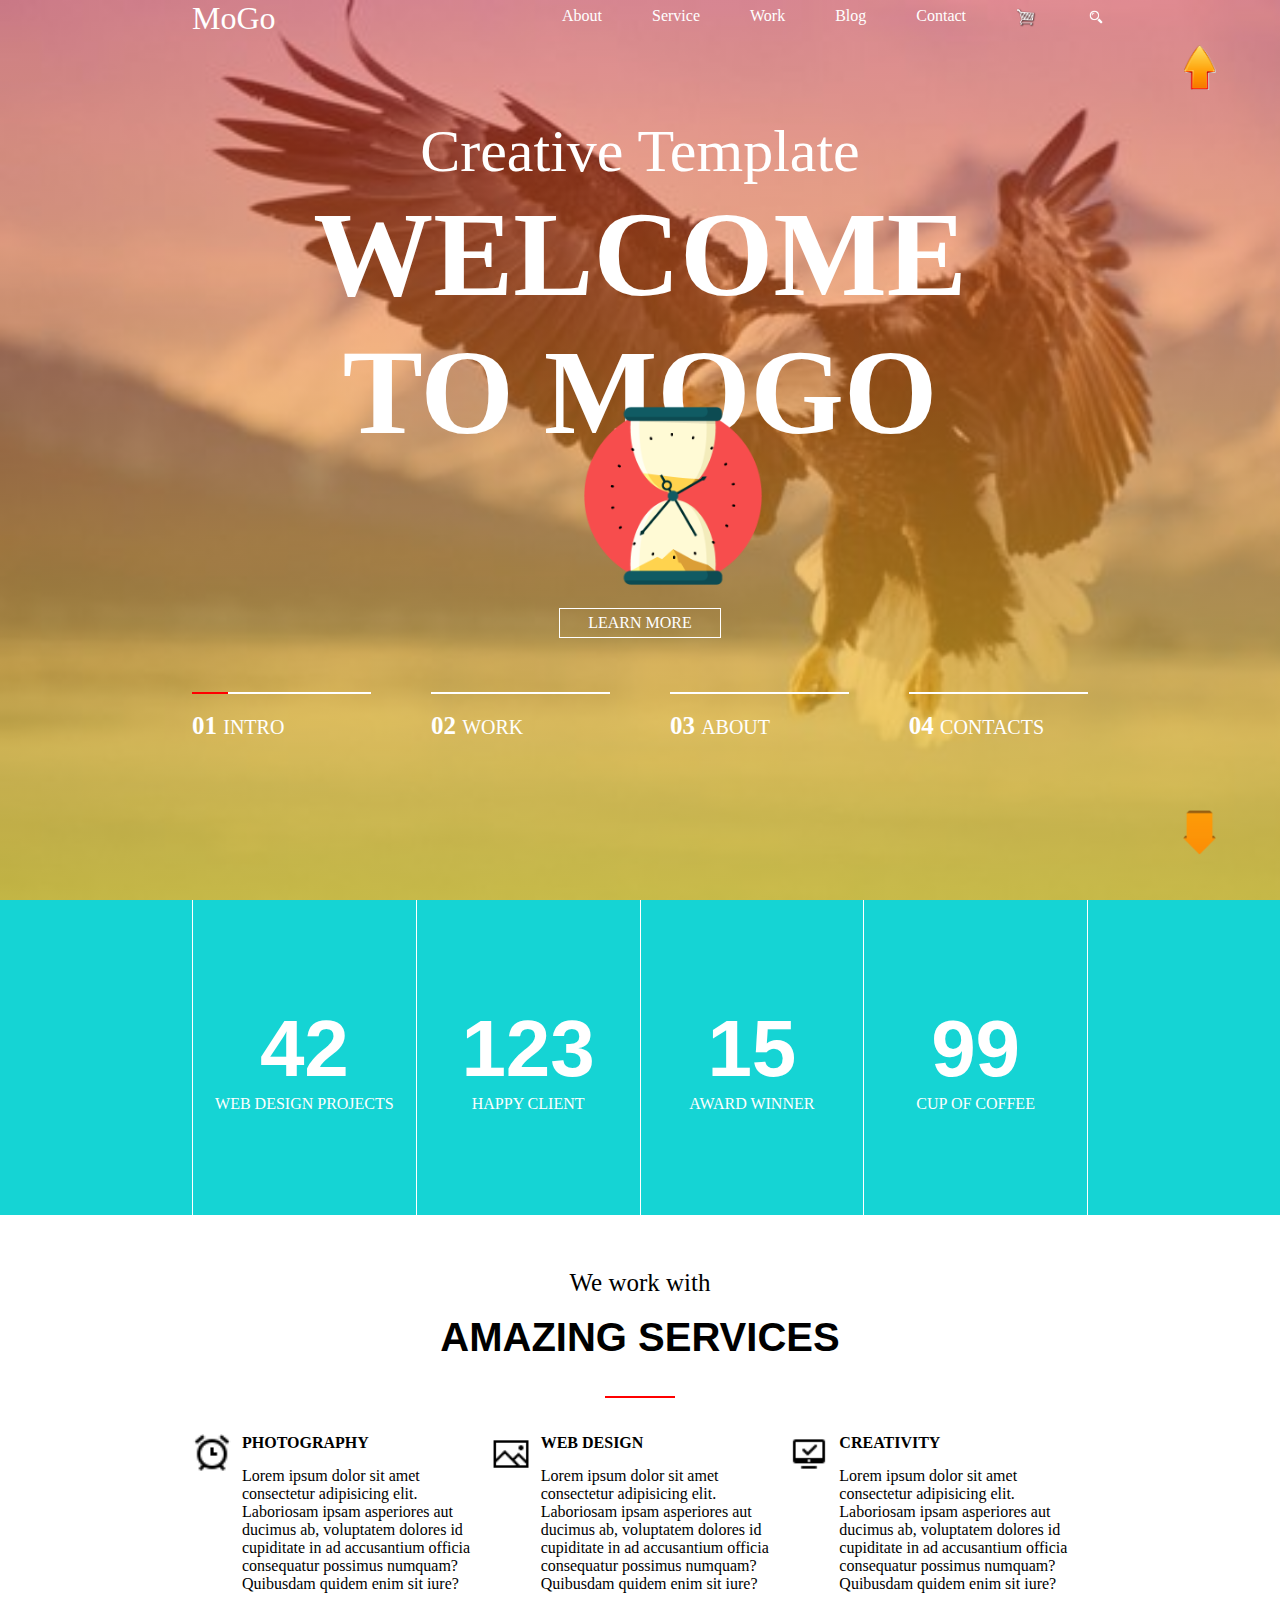
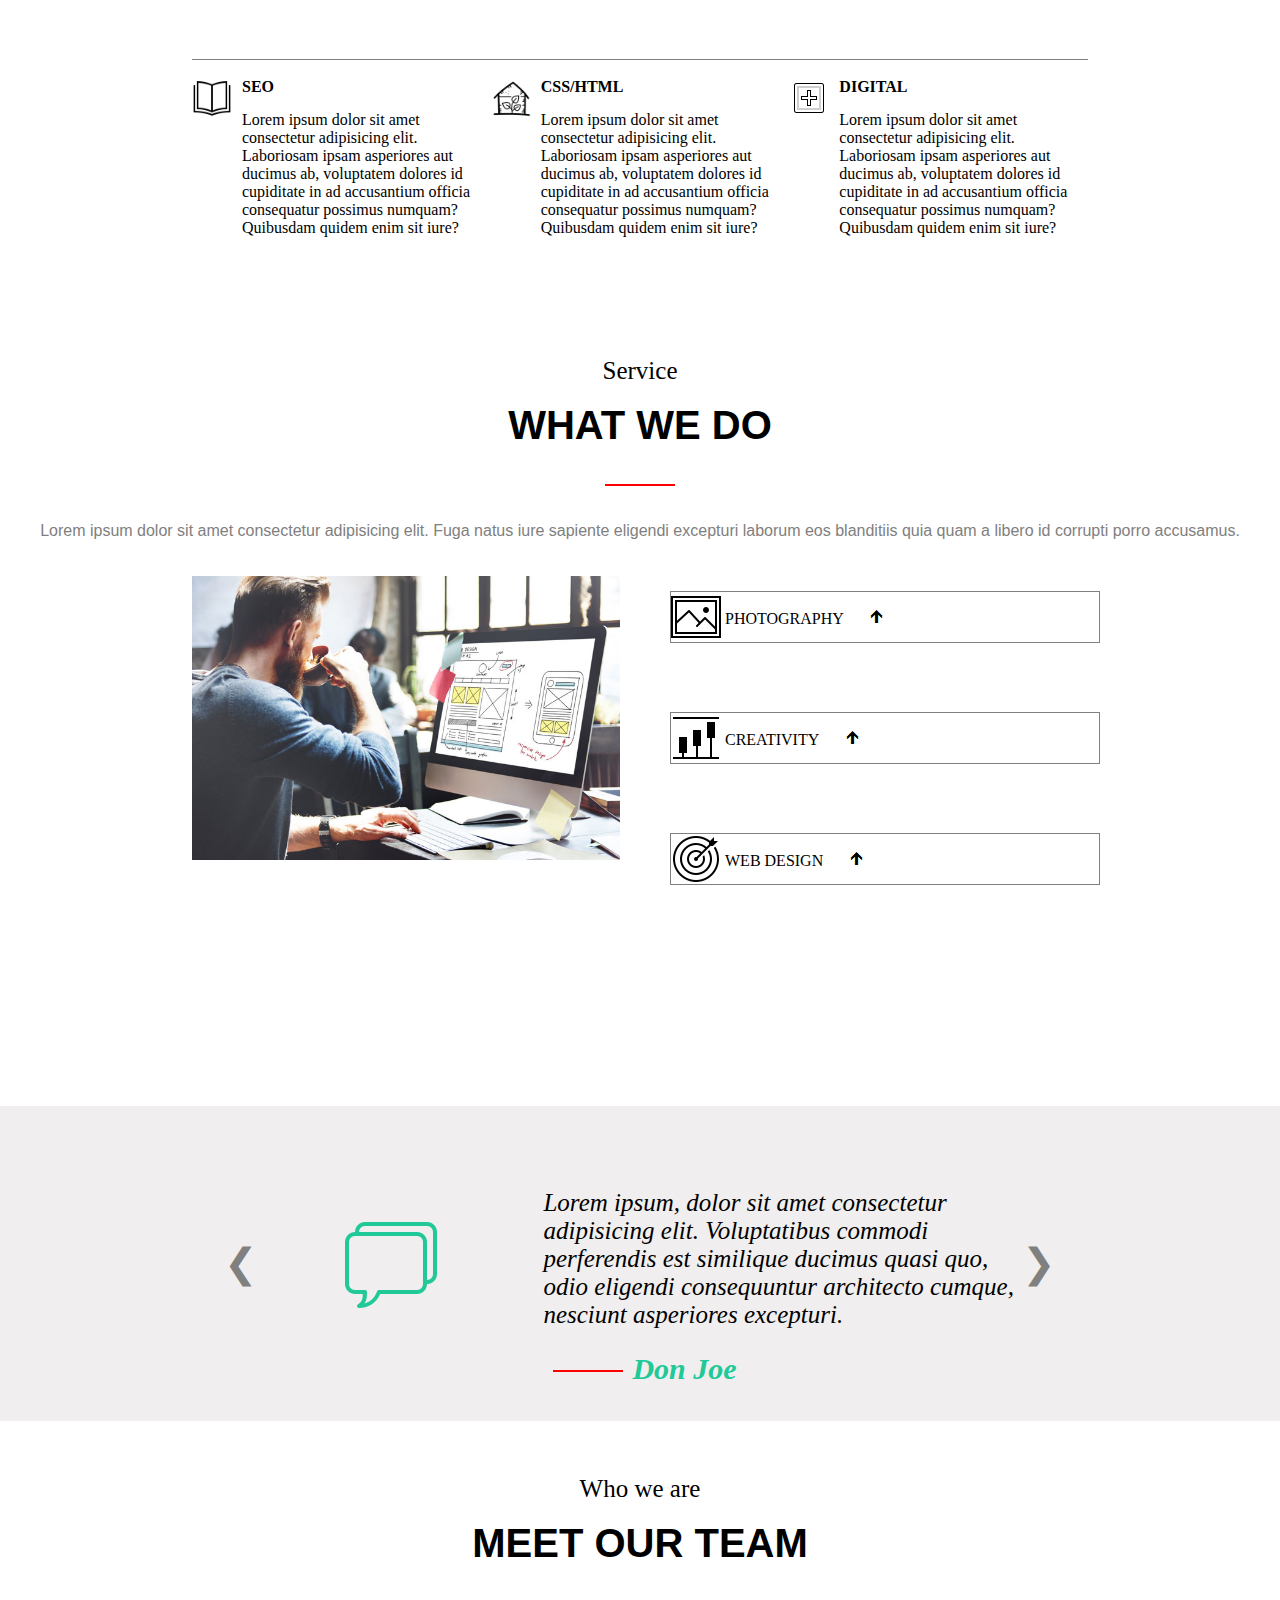
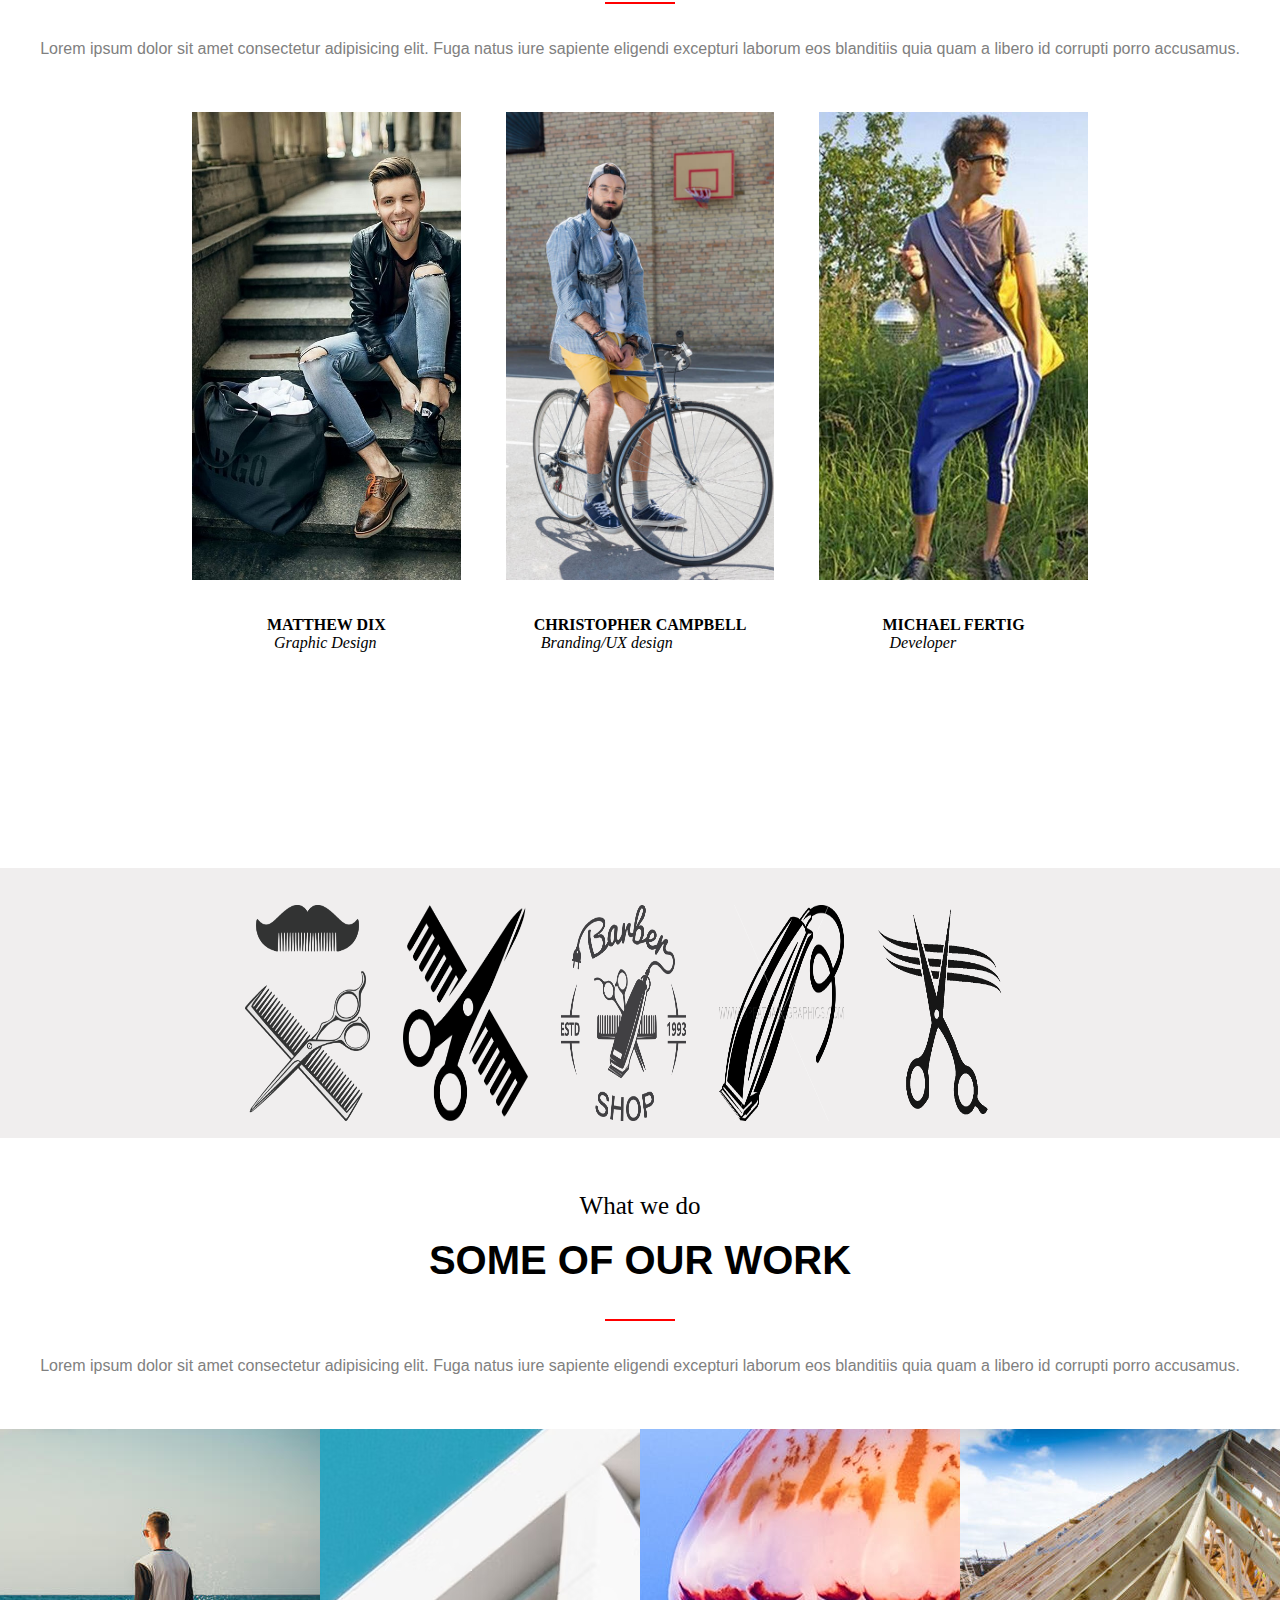
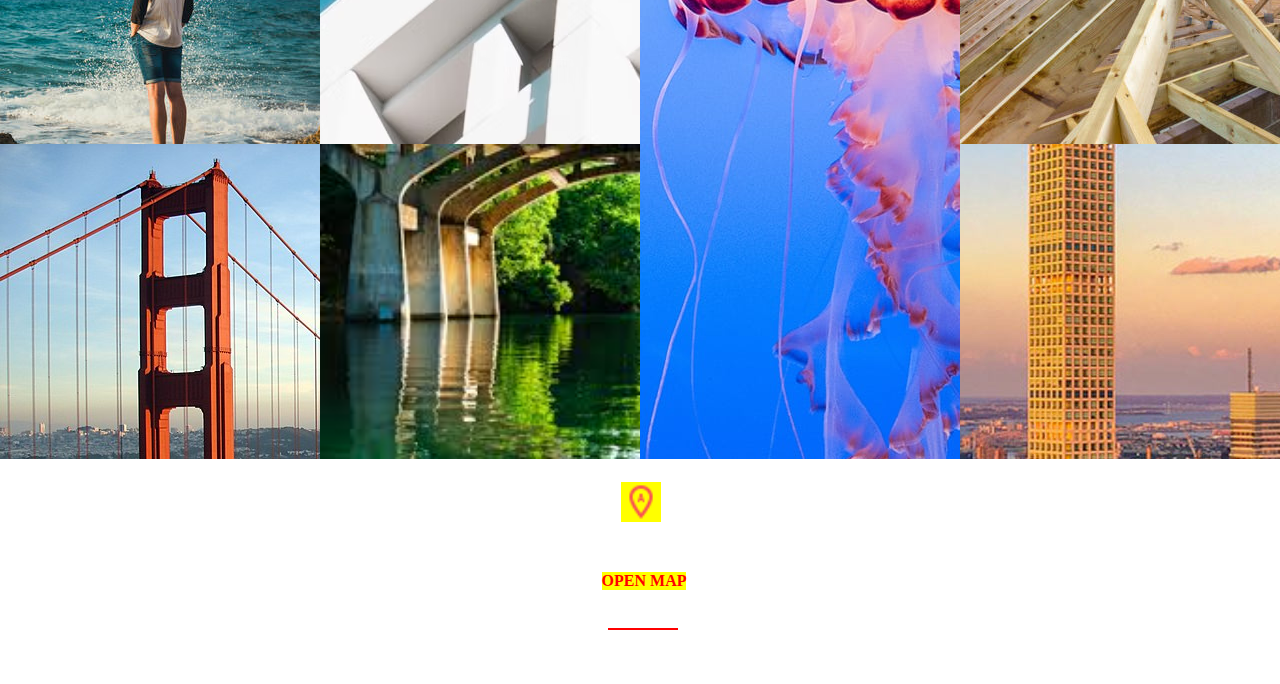
<file: index.html>
<!DOCTYPE html>
<html lang="en">
<head>
    <meta charset="UTF-8">
    <meta http-equiv="X-UA-Compatible" content="IE=edge">
    <meta name="viewport" content="width=device-width, initial-scale=1.0">
    <meta name="author" content="Volodymyr Savytskyi">
    <meta name="description" content="Орел и хипстеры">
    <meta name="keywords" content="Mogo, фото, хипстер">
    <link rel="stylesheet" href="./style.css">
    <link rel="stylesheet" href="./style2.css">
    <link rel="icon" href="./Images/v.png">
    <title>MoGO_Vova</title>
</head>
<body>
    <a class="up" href="#header"><img class="up_img" src="./Images/up.png"></a>
    <a class="down" href="#map"><img class="down_img" src="./Images/down.png"></a>
    <header>
        <div class="header" id="header">
        <div class="name">MoGo</div>
        <input type="checkbox" id="burger" class="burger">
        <label for="burger">&#9776;</label>
        <div class="menu">
            <a href="#we_work_with" class="button">About</a>
            <a href="#service" class="button">Service</a>
            <a href="#who_we_are" class="button">Work</a>
            <a href="#some_of_our_work" class="button">Blog</a>
            <a href="#open_map" class="button">Contact</a>
            <a href="" class="button"><img class="basket" src="./Images/basket.png"></a>
            <a href="" class="button"><img class="basket" src="./Images/loupe.png"></a>
        </div>
    </div>
    <br><br><br><br>
    <div class="name1">Creative Template</div>
    <div class="name2"><b>WELCOME</b></div>
    <div class="name2"><b>TO MOGO</b></div>
    <br><br><br><br>
    <div class="small_string"></div>
    <br><br><br><br>
    <a href="" class="learn_more">LEARN MORE</a>
    <br><br><br>
    <div class="four_strings">
        <div class="white_string">
            <div class="red_part"></div>
        </div>
        <div class="white_string"></div>
        <div class="white_string"></div>
        <div class="white_string"></div>
    </div>
    <br>
    <div class="four_words">
        <div class="white_word"><span class="span_number">01 </span><span class="span_word">INTRO</span></div>
        <div class="white_word"><span class="span_number">02 </span><span class="span_word">WORK</span></div>
        <div class="white_word"><span class="span_number">03 </span><span class="span_word">ABOUT</span></div>
        <div class="white_word"><span class="span_number">04 </span><span class="span_word">CONTACTS</span></div>
    </div>
    </header>
    <div class="aqua_string_big">
        <div class="aqua_string_small">
            <div class="aqua_square">
                <div class="aqua_number">42</div>
                <div class="aqua_word">WEB DESIGN PROJECTS</div>
            </div>
            <div class="aqua_square">
                <div class="aqua_number">123</div>
                <div class="aqua_word">HAPPY CLIENT</div>
            </div>
            <div class="aqua_square">
                <div class="aqua_number">15</div>
                <div class="aqua_word">AWARD WINNER</div>
            </div>
            <div class="aqua_square_4">
                <div class="aqua_number">99</div>
                <div class="aqua_word">CUP OF COFFEE</div>
            </div>
        </div>
    </div>
    <img class="sand_clock" src="./Images/sand_clock.png">
    <br><br><br>
    <div class="we_work_with" id="we_work_with">We work with</div>
    <br>
    <div class="amazing_services">AMAZING SERVICES</div>
    <br><br>
    <div class="small_string_red"></div>
    <br><br>
    <div class="services">
        <div class="service_platelet">
            <div class="service_icon"><img class="service_clock" src="./Images/clock.png"></div>
            <div class="service_text">
                <div class="service_tag">PHOTOGRAPHY</div>
                <div class="service_lorem">Lorem ipsum dolor sit amet consectetur adipisicing elit. Laboriosam ipsam asperiores aut ducimus ab, voluptatem dolores id cupiditate in ad accusantium officia consequatur possimus numquam? Quibusdam quidem enim sit iure?</div>
            </div>
        </div>
        <div class="service_platelet">
            <div class="service_icon"><img class="service_clock" src="./Images/picture.png"></div>
            <div class="service_text">
                <div class="service_tag">WEB DESIGN</div>
                <div class="service_lorem">Lorem ipsum dolor sit amet consectetur adipisicing elit. Laboriosam ipsam asperiores aut ducimus ab, voluptatem dolores id cupiditate in ad accusantium officia consequatur possimus numquam? Quibusdam quidem enim sit iure?</div>
            </div>
        </div>
        <div class="service_platelet">
            <div class="service_icon"><img class="service_clock" src="./Images/screen.png"></div>
            <div class="service_text">
                <div class="service_tag">CREATIVITY</div>
                <div class="service_lorem">Lorem ipsum dolor sit amet consectetur adipisicing elit. Laboriosam ipsam asperiores aut ducimus ab, voluptatem dolores id cupiditate in ad accusantium officia consequatur possimus numquam? Quibusdam quidem enim sit iure?</div>
            </div>
        </div>
    </div>
    <div class="grey_string"></div>
    <br>
    <div class="invisible"></div>
    <div class="services">
        <div class="service_platelet">
            <div class="service_icon"><img class="service_clock" src="./Images/book.png"></div>
            <div class="service_text">
                <div class="service_tag">SEO</div>
                <div class="service_lorem">Lorem ipsum dolor sit amet consectetur adipisicing elit. Laboriosam ipsam asperiores aut ducimus ab, voluptatem dolores id cupiditate in ad accusantium officia consequatur possimus numquam? Quibusdam quidem enim sit iure?</div>
            </div>
        </div>
        <div class="service_platelet">
            <div class="service_icon"><img class="service_clock" src="./Images/house.png"></div>
            <div class="service_text">
                <div class="service_tag">CSS/HTML</div>
                <div class="service_lorem">Lorem ipsum dolor sit amet consectetur adipisicing elit. Laboriosam ipsam asperiores aut ducimus ab, voluptatem dolores id cupiditate in ad accusantium officia consequatur possimus numquam? Quibusdam quidem enim sit iure?</div>
            </div>
        </div>
        <div class="service_platelet">
            <div class="service_icon"><img class="service_clock" src="./Images/square.png"></div>
            <div class="service_text">
                <div class="service_tag">DIGITAL</div>
                <div class="service_lorem">Lorem ipsum dolor sit amet consectetur adipisicing elit. Laboriosam ipsam asperiores aut ducimus ab, voluptatem dolores id cupiditate in ad accusantium officia consequatur possimus numquam? Quibusdam quidem enim sit iure?</div>
            </div>
        </div>
    </div>
    <br><br><br>
    <div class="invisible_2"></div>
    <div class="we_work_with" id="service">Service</div>
    <br>
    <div class="amazing_services">WHAT WE DO</div>
    <br><br>
    <div class="small_string_red"></div>
    <br><br>
    <div class="random_text">Lorem ipsum dolor sit amet consectetur adipisicing elit. Fuga natus iure sapiente eligendi excepturi laborum eos blanditiis quia quam a libero id corrupti porro accusamus.</div>
    <br><br>
    <div class="first_photo_block">
        <div class="div_photo_1"><img class="photo_1" src="./Images/photo webdesign.jpg"></div>
        <div class="div_text_1">
            <details>                       
                <summary>
                    <div class="icon_blog_1"><img class="landscape" src="./Images/landscape.png"></div>
                    <div class="text_blog_1">PHOTOGRAPHY</div>
                </summary>
                <p>Lorem ipsum dolor sit amet consectetur adipisicing elit. Id sunt sed tempora optio error qui blanditiis consequuntur placeat sapiente rerum ea labore, non voluptate, tenetur animi, voluptates omnis nostrum? Quis!</p>
            </details> 
            <br><br><br>  
            <details>                       
                <summary>
                    <div class="icon_blog_1"><img class="landscape" src="./Images/graph.png"></div>
                    <div class="text_blog_1">CREATIVITY</div>
                </summary>
                <p>Lorem ipsum dolor sit amet consectetur adipisicing elit. Id sunt sed tempora optio error qui blanditiis consequuntur placeat sapiente rerum ea labore, non voluptate, tenetur animi, voluptates omnis nostrum? Quis!</p>
            </details>
            <br><br><br> 
            <details>                       
                <summary>
                    <div class="icon_blog_1"><img class="landscape" src="./Images/target.png"></div>
                    <div class="text_blog_1">WEB DESIGN</div>
                </summary>
                <p>Lorem ipsum dolor sit amet consectetur adipisicing elit. Id sunt sed tempora optio error qui blanditiis consequuntur placeat sapiente rerum ea labore, non voluptate, tenetur animi, voluptates omnis nostrum? Quis!</p>
            </details>     
        </div>
    </div>
    <br>
    <div class="white_zone"></div>
    <div class="big_grey_zone">
        <div class="grey_zone">
            <div class="grey_zone_small">
                <div class="grey_arrow_1">&#10094;</div>
                <div class="grey_icon"><img class="letter" src="./Images/icons8-чат-100.png"></div>
                <div class="grey_text">
                    <div class="grey_lorem">Lorem ipsum dolor sit amet consectetur adipisicing elit. Et non laborum aperiam at. Blanditiis laboriosam dicta dolorum, a veritatis commodi iure eligendi ipsa odit eius, illum minus qui fuga enim.</div>
                    <br><br>
                    <div class="string_jon">                    
                        <div class="small_string_red_2"></div>
                        <div class="grey_jon">Jon Doe</div>
                    </div>
                </div>
                <div class="grey_arrow_2">&#10095;</div>
            </div>
        </div>
        <div class="grey_zone_3">
            <div class="grey_zone_small">
                <div class="grey_arrow_1">&#10094;</div>
                <div class="grey_icon"><img class="letter" src="./Images/icons8-чат-100.png"></div>
                <div class="grey_text">
                    <div class="grey_lorem">Lorem ipsum, dolor sit amet consectetur adipisicing elit. Voluptatibus commodi perferendis est similique ducimus quasi quo, odio eligendi consequuntur architecto cumque, nesciunt asperiores excepturi.</div>
                    <br><br>
                    <div class="string_jon">                    
                        <div class="small_string_red_2"></div>
                        <div class="grey_jon">Don Joe</div>
                    </div>
                </div>
                <div class="grey_arrow_2">&#10095;</div>
            </div>
        </div>
    </div>
    <br><br><br>
    <div class="big_zone">
        <div class="we_work_with" id="who_we_are">Who we are</div>
        <br>
        <div class="amazing_services">MEET OUR TEAM</div>
        <br><br>
        <div class="small_string_red"></div>
        <br><br>
        <div class="random_text">Lorem ipsum dolor sit amet consectetur adipisicing elit. Fuga natus iure sapiente eligendi excepturi laborum eos blanditiis quia quam a libero id corrupti porro accusamus.</div>
        <br><br><br>
        <div class="hipsters">
            <div class="hipster_block">
                <div class="hipster_photo_div_1">
                    <div class="hipster_photo_div_1_1">
                        <div class="social_block">
                            <a href="" class="social_square_1"><img class="facebook" src="./Images/facebook.svg"></a>
                            <a href="" class="social_square"><img class="facebook" src="./Images/icons8-twitter.svg"></a>
                            <a href="" class="social_square"><img class="facebook" src="./Images/icons8-pinterest.svg"></a>
                            <a href="" class="social_square"><img class="facebook" src="./Images/icons8-instagram.svg"></a>
                        </div>
                    </div>
                </div>
                <br><br>
                <div class="hipster_text">
                    <div class="hipster_name">MATTHEW DIX</div>
                    <div class="hipster_spec">Graphic Design</div>
                </div>    
            </div>
            <div class="hipster_block">
                <div class="hipster_photo_div_2">
                    <div class="hipster_photo_div_1_1">
                        <div class="social_block">
                            <a href="" class="social_square_1"><img class="facebook" src="./Images/facebook.svg"></a>
                            <a href="" class="social_square"><img class="facebook" src="./Images/icons8-twitter.svg"></a>
                            <a href="" class="social_square"><img class="facebook" src="./Images/icons8-pinterest.svg"></a>
                            <a href="" class="social_square"><img class="facebook" src="./Images/icons8-instagram.svg"></a>
                        </div>
                    </div>
                </div>
                <br><br>
                <div class="hipster_text">
                    <div class="hipster_name">CHRISTOPHER CAMPBELL</div>
                    <div class="hipster_spec">Branding/UX design</div>
                </div>    
            </div>
            <div class="hipster_block">
                <div class="hipster_photo_div_3">
                    <div class="hipster_photo_div_1_1">
                        <div class="social_block">
                            <a href="" class="social_square_1"><img class="facebook" src="./Images/facebook.svg"></a>
                            <a href="" class="social_square"><img class="facebook" src="./Images/icons8-twitter.svg"></a>
                            <a href="" class="social_square"><img class="facebook" src="./Images/icons8-pinterest.svg"></a>
                            <a href="" class="social_square"><img class="facebook" src="./Images/icons8-instagram.svg"></a>
                        </div>
                    </div>
                </div>
                <br><br>
                <div class="hipster_text">
                    <div class="hipster_name">MICHAEL FERTIG</div>
                    <div class="hipster_spec">Developer</div>
                </div>    
            </div>
        </div>
        <br><br> <br><br> <br><br><br><br> <br><br> <br><br>
        <div class="grey_zone_2">
            <div class="grey_zone_small_2">
                <div class="barber_logo_div"><img class="barber_logo" src="./Images/barber1.png"></div>
                <div class="barber_logo_div"><img class="barber_logo" src="./Images/barber2.png"></div>
                <div class="barber_logo_div"><img class="barber_logo" src="./Images/barber3.png"></div>
                <div class="barber_logo_div"><img class="barber_logo" src="./Images/barber4.png"></div>
                <div class="barber_logo_div"><img class="barber_logo" src="./Images/barber5.png"></div>
            </div>
        </div>
        <br><br><br>
        <div class="we_work_with">What we do</div>
        <br>
        <div class="amazing_services" id="some_of_our_work">SOME OF OUR WORK</div>
        <br><br>
        <div class="small_string_red"></div>
        <br><br>
        <div class="random_text">Lorem ipsum dolor sit amet consectetur adipisicing elit. Fuga natus iure sapiente eligendi excepturi laborum eos blanditiis quia quam a libero id corrupti porro accusamus.</div>
        <br><br><br>
        <div class="photo_block">
            <div class="photo_block_half">
                <div class="photo_block_photo">
                    <div class="photo_block_photo_2">
                        <div><img class="service_clock" src="./Images/landscape_white.png"></div>
                        <div class="down_b">CREATIVELY DESIGNED</div>
                        <div class="down_i">Lorem ipsum dolor sit.</div>
                    </div>
                </div>
                <div class="photo_block_photo">
                    <div class="photo_block_photo_2">
                        <div><img class="service_clock" src="./Images/landscape_white.png"></div>
                        <div class="down_b">CREATIVELY DESIGNED</div>
                        <div class="down_i">Lorem ipsum dolor sit.</div>
                    </div>
                </div>
                <div class="photo_block_photo">
                    <div class="photo_block_photo_2">
                        <div><img class="service_clock" src="./Images/landscape_white.png"></div>
                        <div class="down_b">CREATIVELY DESIGNED</div>
                        <div class="down_i">Lorem ipsum dolor sit.</div>
                    </div>
                </div>
                <div class="photo_block_photo">
                    <div class="photo_block_photo_2">
                        <div><img class="service_clock" src="./Images/landscape_white.png"></div>
                        <div class="down_b">CREATIVELY DESIGNED</div>
                        <div class="down_i">Lorem ipsum dolor sit.</div>
                    </div>
                </div>
            </div>
            <div class="photo_block_half">
                <div class="photo_block_vertical">
                    <div class="photo_block_photo_2">
                        <div><img class="service_clock" src="./Images/landscape_white.png"></div>
                        <div class="down_b">CREATIVELY DESIGNED</div>
                        <div class="down_i">Lorem ipsum dolor sit.</div>
                    </div>
                </div>
                <div class="photo_block_vertical">
                    <div class="photo_block_photo_1">
                        <div class="photo_block_photo_2">
                            <div><img class="service_clock" src="./Images/landscape_white.png"></div>
                            <div class="down_b">CREATIVELY DESIGNED</div>
                            <div class="down_i">Lorem ipsum dolor sit.</div>
                        </div>
                    </div>
                    <div class="photo_block_photo_1">
                        <div class="photo_block_photo_2">
                        <div><img class="service_clock" src="./Images/landscape_white.png"></div>
                        <div class="down_b">CREATIVELY DESIGNED</div>
                        <div class="down_i">Lorem ipsum dolor sit.</div>
                    </div>
                    </div>
                </div>
            </div>
        </div>
        <footer class="map" id="map">
            <iframe src="https://www.google.com/maps/embed?pb=!1m18!1m12!1m3!1d41682.5425572832!2d30.07685388550287!3d49.23547630133383!2m3!1f0!2f0!3f0!3m2!1i1024!2i768!4f13.1!3m3!1m2!1s0x40d25603c4830495%3A0xf6b4b6853870acd2!2z0JbQsNGI0LrQvtCyLCDQp9C10YDQutCw0YHRgdC60LDRjyDQvtCx0LvQsNGB0YLRjA!5e0!3m2!1sru!2sua!4v1667420942372!5m2!1sru!2sua" width="100%" height="100%" style="border:0;" allowfullscreen="" loading="lazy" referrerpolicy="no-referrer-when-downgrade"></iframe>
            <div><img class="point" src="./Images/point.png" alt=""></div>
            <a href="https://goo.gl/maps/ig5qU1zLMzRxePhJ9" class="open_map" id="open_map">OPEN MAP</a>
            <div class="small_string_red_map"></div>
        </footer>
    </div>
</html>

<!--
    <input type="checkbox" id="box_1" class="box_1_checkbox">
            <label for="box_1" class="box_1_label">
                <div class="icon_blog_1"><img class="landscape" src="./Images/landscape.png"></div>
                <div class="text_photography">PHOTOGRAPHY</div>
                <label for="box_1" class="arrow"><img src=".//Images/arrow.png"></label>
                <br><br>
                <div class="text_lorem">Lorem ipsum dolor sit amet consectetur adipisicing elit. Reiciendis rem pariatur ipsum recusandae corporis totam culpa dolorem enim deserunt iure laboriosam expedita, cum aspernatur architecto neque nobis inventore sint velit.</div>
            </label>

             <div class="icon_blog_1"><img class="landscape" src="./Images/landscape.png"></div>
-->
</file>
<file: style.css>
html, body {
    height: 100%;
    margin: 0;
    scroll-behavior: smooth;   
}
body {
    overflow-x: hidden;
    animation: 15s animation1 forwards;
    cursor: url(./Images/fire.png), auto;
    --main_gradient: linear-gradient(180deg, rgb(231 35 35 / 46%), rgb(235 205 41 / 76%));
}
::selection {
    color: yellow;
    background-color: red;
}
::-webkit-scrollbar {
    width: 10px;
}
::-webkit-scrollbar-track {
    background-color: yellow;
}
::-webkit-scrollbar-thumb {
    background-color: red;
}
a {
    cursor: url(./Images/fire.png), auto;
}
@keyframes animation1 {
    0% {
        overflow: hidden;
    }
    100% {
        overflow-x: hidden;
    }
}
.sand_clock {
    height: 30%;
    position: absolute;
    left: 42vw;
    top: 42vh;
    animation: 10s animation3 forwards;
    transform: rotateY('0deg');
}
@keyframes animation3 {
    0% {
        transform: rotateY(0deg);
        opacity: 1;
        z-index: 2;
    }
    100% {
        transform: rotateY(180deg);
        opacity: 0;
        z-index: -2;
    }
}
.up {
    position: fixed;
    right: 5%;
    top: 5%;
    height: 5%;
    z-index: 5;
}
.up_img {
    height: 100%;
} 
.down {
    position: fixed;
    right: 5%;
    bottom: 5%;
    height: 5%;
    z-index: 5;
}
.down_img {
    height: 100%;
} 
header {
    height: 100vh;
    width: 100vw;
    background-image: var(--main_gradient), url(./Images/eagle.jpeg);
    background-size: cover;
    background-repeat: no-repeat;
    animation: 15s animation2 forwards;
}
@keyframes animation2 {
    0% {
        opacity: 0;
    }
    100% {
        opacity: 1;
    }
}
.header {
    height: 5%;
    display: flex;
    justify-content: space-between;
}
.name {
    color: white;
    margin-left: 15%;
    width: 10%;
    height: 100%;
    vertical-align: top;
    font-size: xx-large;
}
.menu {
    display: flex;
    flex-direction: row;
    width: 60%;
    margin-right: 0;
    height: 100%;
}
input, label {
    display: none;
}
.button {
    display: inline-block;
    vertical-align: middle;
    color: white;
    margin-left: 50px;
    margin-top: 7px;
    height: 100%;
    text-decoration: none;
}
.button:hover {
    color: yellow;
    text-decoration: underline;
}
.basket {
    display: inline-block;
    vertical-align: middle;
    height: 20px;
}
label {
    color: red;
}
.name1 {
    display: flex;
    justify-content: center;
    font-size: 60px;
    color: white;
    font-family: cursive;
}
.name2 {
    display: flex;
    justify-content: center;
    font-size: 120px;
    color: white;
}
.small_string {
    display: flex;
    justify-content: center;
    width: 50px;
    margin-left: auto;
    margin-right: auto;
    height: 2px;
    background-color: white;
}

.learn_more {
    display: flex;
    justify-content: center;
    color: white;
    width: 150px;
    margin-left: auto;
    margin-right: auto;
    border: solid 1px white;
    padding: 5px;
    text-decoration: none;
}
.learn_more:hover {
    color: yellow;
    border: solid 1px yellow;
}
.four_strings {
    display: flex;
    flex-direction: row;
    height: 2px;
    width: 70%;
    margin-left: auto;
    margin-right: auto;
    justify-content: space-between;
    opacity: 1;
}

.white_string {
    height: 100%;
    width: 20%;
    background-color: white;
}

.red_part {
    height: 100%;
    width: 20%;
    background-color: red;
}

.four_words {
    display: flex;
    flex-direction: row;
    height: 26px;
    width: 70%;
    margin-left: auto;
    margin-right: auto;
    justify-content: space-between;
}

.white_word {
    height: 100%;
    width: 20%;
    color: white;
    font-weight: bolder;
    font-size: 25px;
}

.span_word {
    font-size: 20px;
    font-weight: normal;
    color: white;
}

.aqua_string_big {
    width: 100vw;
    height: 35%;
    background-color: rgb(21, 212, 212);
    display: flex;
    color: white;
}
.aqua_string_small {
    display: flex;
    height: 100%;
    width: 70%;
    margin-left: auto;
    margin-right: auto;
}
.aqua_square {
    height: 100%;
    width: 25%;
    border-left: solid 1px white;
    display: flex;
    flex-direction: column;
    justify-content: center;
}
.aqua_square:hover {
    background-color: white;
    color: rgb(21, 212, 212);
}
.aqua_square_4 {
    height: 100%;
    width: 25%;
    border-left: solid 1px white;
    border-right: solid 1px white;
    display: flex;
    flex-direction: column;
    justify-content: center;
}
.aqua_square_4:hover {
    background-color: white;
    color: rgb(21, 212, 212);
}
.aqua_number {
    text-align: center;
    font-size: 80px;
    font-weight: bold;
    font-family: Arial, Helvetica, sans-serif;
}
.aqua_word {
    text-align: center;
}
.we_work_with {
    display: flex;
    justify-content: center;
    font-family: cursive;
    font-size: 25px;
}
.amazing_services {
    display: flex;
    justify-content: center;
    font-size: 40px;
    font-weight: bold;
    font-family: Arial, Helvetica, sans-serif;
}
.small_string_red {
    display: flex;
    justify-content: center;
    width: 70px;
    margin-left: auto;
    margin-right: auto;
    height: 2px;
    background-color: red;
}
.services {
    display: flex;
    height: 25%;
    width: 70%;
    margin-left: auto;
    margin-right: auto;
}
.service_platelet {
    display: flex;
}
.service_clock {
    height: 40px;
    color: aqua;
}
.service_icon {   
    vertical-align: top;
    color: aqua;
}
.service_text {   
    vertical-align: top;
    margin-left: 10px;
    height: 100%;
}
.service_tag {
    height: 10%;
    font-weight: bold;
}
.service_lorem {
    margin-top: 10px;
}
.grey_string {
    display: flex;
    height: 1px;
    width: 70%;
    margin-left: auto;
    margin-right: auto;
    background-color: grey;
}
.random_text {
    display: flex;
    justify-content: center;
    font-family: Arial, Helvetica, sans-serif;
    color: grey;
    text-align: center;
}
.random_text_small {
    display: flex;
    justify-content: center;
    font-family: Arial, Helvetica, sans-serif;
    color: grey;
}
.first_photo_block {
    display: flex;
    height: 40vw;
    width: 70vw;
    margin-left: auto;
    margin-right: auto;
}
.div_photo_1 {   
    width: calc(50% - 20px);
    height: 100%;
    margin-right: 20px;
}
.div_photo_1:hover {
    filter: brightness(2);
}
.photo_1 {
    width: 100%;
}
.div_text_1 {   
    width: calc(50% - 20px);
    height: 100%;
    margin-left: 20px;
}
details {
    margin-top: 15px;
    cursor: pointer;
    margin-left: 10px;
    border: solid grey 1px;
    height: 50px;
    width: 100%;
    cursor: url(./Images/fire.png), auto;
}
summary {
    list-style: none;    
}

.icon_blog_1 {
    display: inline-block;
    height: 20%;
    vertical-align: middle;
}
.text_blog_1 {
    display: inline-block;
    height: 20%;
    vertical-align: middle;
}
p {
    width: 100%;
    border: solid grey 1px;
    margin-top: -4px;
    margin-left: -1px;
    font-style: italic;
}
summary:hover {
    color: red;
}
details summary::after {
    content: '\1F869';
    margin-left: 5%;
}
details[open] summary::after {
    content: '\1F86B';
    margin-left: 5%;
}
.big_grey_zone {
    position: relative;
    height: 35%;
}
.grey_zone {
    position: absolute;
    top: 0;
    left: 0;
    display: flex;
    height: 100%;
    width: 100%;
    background-color: rgb(175 164 164 / 19%);
    animation: 3s ani1 infinite;
    opacity: 0;
}
@keyframes ani1 {
    to {
        opacity: 1;
    }
}
.grey_zone_3 {
    position: absolute;
    top: 0;
    left: 0;
    display: flex;
    height: 100%;
    width: 100%;
    background-color: rgb(175 164 164 / 19%);
    opacity: 1;
    animation: 3s ani2 infinite;
}
@keyframes ani2 {
    to {
        opacity: 0;
    }
}
.white_zone {
    height: 0%;
}
.grey_zone_small {
    display: flex;
    justify-content: center;
    align-items: center;
    height: 100%;
    width: 65%;
    margin-left: auto;
    margin-right: auto;
}
.grey_icon {
    
    display: flex;
    justify-content: center;
    align-items: center;
    height: 40%;
    width: 40%;

  
}

.grey_text {
    
    
    height: 200px;
    width: 600px;
    margin-top: 50px;
    margin-left: 20px;
}
.grey_lorem {
    font-size: 25px;
    font-style: oblique;
    
}
.small_string_red_2 {
    width: 70px;
    margin-left: 10px;
    height: 2px;
    background-color: red;
    display: inline-block;
    transform: translateY(-7px);
}
.grey_jon {
    display: inline-block;
    margin-left: 5px;
    font-size: 30px;
    font-weight: bolder;
    font-style: italic;
    color: #20C997;
}
.grey_arrow_1 {
    
    color: grey;
    font-size: 40px;
    
}
.grey_arrow_2 {
   
    color: grey;
    font-size: 40px;
   
}
.hipsters {
    display: flex;
    flex-direction: row;
    height: 60%;
    width: 70%;
    margin-left: auto;
    margin-right: auto;
    justify-content: space-between;
}
.hipster_block {
    height: 100%;
    width: 30%;
    display: flex;
    flex-direction: column;
    align-items: center;
}
.hipster_photo_div_1 {
    width: 100%;
    height: 100%;    
    background-image: url(./Images/hips1.jpg);
    background-size: cover;    
}
.hipster_photo_div_1:hover {
    box-shadow: 10px 10px #20C997;
    transform: translateX(-10px) translateY(-10px);
}
.hipster_photo_div_1_1 {
    opacity: 0;
    width: 100%;
    height: 100%;
    display: flex;
    justify-content: center;
    align-items: center;
    background-image: var(--main_gradient);
}
.hipster_photo_div_1_1:hover {
    opacity: 1;
}
.hipster_photo_div_2 {
    width: 100%;
    height: 100%;    
    background-image: url(./Images/hips2.jpg);
    background-size: cover; 
}
.hipster_photo_div_2:hover {
    box-shadow: 10px 10px #20C997;
    transform: translateX(-10px) translateY(-10px);
}
.hipster_photo_div_3 {
    width: 100%;
    height: 100%;    
    background-image: url(./Images/hip3.jpg);
    background-size: cover; 
}
.hipster_photo_div_3:hover {
    box-shadow: 10px 10px #20C997;
    transform: translateX(-10px) translateY(-10px);
}
.social_block {
    height: 15%;
    width: 80%;
    display: flex;
}
.social_square_1 {
    background-color: yellow;
    border: solid 1px red;
    height: 100%;
    width: 25%;
}
.social_square:hover {
    background-color: red;
}
.facebook {
    height: 80%;
    margin-left: 4px;
    margin-top: 4px;
}
.facebook:hover {
    fill: white;
}
.social_square {
    background-color: yellow;
    border-right: solid 1px red;
    border-top: solid 1px red;
    border-bottom: solid 1px red;
    height: 100%;
    width: 25%;
}
.social_square_1:hover {
    background-color: red;
}
.hipster_name {
    font-weight: bold;
}
.hipster_spec {
    font-style: oblique;
    margin-left: 7px;
}
.barber_logo_div {
    height: 80%;
    width: 19%;
    display: inline-block;
    margin-top: 20px;
}
.grey_zone_2 {
    display: flex;
    height: 30%;
    background-color: rgb(175 164 164 / 19%);
}
.grey_zone_small_2 {
    display: flex;
    justify-content: center;
    align-items: center;
    height: 100%;
    width: 65%;
    margin-left: auto;
    margin-right: auto;
}
.barber_logo {
    height: 100%;
    width: 125px;
}
.photo_block {
    height: 70%;
    display: flex;
}
.photo_block_half {
    height: 100%;
    width: 50%;
    display: flex;
    flex-wrap: wrap;
}
.photo_block_photo {
    height: 50%;
    width: 50%;
}
.photo_block_photo_2 {
    display: flex;
    flex-direction: column;
    justify-content: center;
    align-items: center;
    height: 100%;
    width: 100%;
    opacity: 0;
    background-image: var(--main_gradient);
}
.photo_block_photo_2:hover {
    opacity: 1;
}
.photo_block_photo:nth-child(1) {
    background-image: url(./Images/man_and_sea.jpeg);
    background-position: -300px -50px;
}
.photo_block_photo:nth-child(2) {
    background-image: url(./Images/building.avif);
    background-position: -1000px -850px;
}
.photo_block_photo:nth-child(3) {
    background-image: url(./Images/bridge.jpeg);
}
.photo_block_photo:nth-child(4) {
    background-image: url(./Images/bridge2.jpeg);
    background-size: cover;
}
.photo_block_vertical {
    height: 100%;
    width: 50%;
}
.photo_block_vertical:nth-child(1) {
    background-image: url(./Images/meduza.jpeg);
    background-position: -350px;
}
.photo_block_vertical:nth-child(2) {
    display: flex;
    flex-direction: column;
}
.photo_block_photo_1 {
    width: 100%;
    height: 50%;
}
.photo_block_photo_1:nth-child(1) {
    background-image: url(./Images/roof.jpeg);
}
.photo_block_photo_1:nth-child(2) {
    background-image: url(./Images/Skyscraper.jpeg);
    background-position: -500px -250px;
}
.down_b {
    font-weight: bold;
    color: white;
}
.down_i {
    font-style: oblique;
    color: white;
}
.map {
    height: 25%;
    position: relative;
    display: flex;
    flex-direction: column;
    justify-content: space-around;
    align-items: center;
}
.point {
    height: 40px;
    position: absolute;
    top: 10%;
    left: 48.5%;
    background-color: yellow;
}
.open_map {
    color: red;
    text-decoration: none;
    position: absolute;
    top: 50%;
    left: 47%;
    font-weight: bolder;
    background-color: yellow;
}
.small_string_red_map {
    width: 70px;
    position: absolute;
    top: 75%;
    left: 47.5%;
    margin-left: auto;
    margin-right: auto;
    height: 2px;
    background-color: red;
}
.open_map:hover {
    color: yellow;
}
.big_zone {
    height: 100%;
}







/*.hipsters {
    display: flex;
    flex-direction: row;
    height: 60%;
    width: 70%;
    margin-left: auto;
    margin-right: auto;
    justify-content: space-between;
}
.hipster_block {
    height: 100%;
    width: 30%;
    display: flex;
    flex-direction: column;
    align-items: center;
}
/*
.inputs {
    display: inline-block;
    vertical-align: middle;
    width: calc(50% - 20px);
    height: 100%;
    margin-left: 20px;
}
.box_1_label {
    display: inline-block;
    width: 90%;
    height: 77px;
    border: solid 1px grey;
}
.icon_blog_1 {
    display: inline-block;
    height: 20%;
    vertical-align: center;
}
.text_photography {
    display: inline-block;
    vertical-align: top;
    height: 20%;
    margin-top: 30px;
    margin-left: 10px;
    font-weight: bold;
}
.landscape {
    margin-top: 14px;
    margin-left: 5px;
}
.arrow {
    display: inline-block;
    vertical-align: center;
    transform: translateX(340px) translateY(-8px) rotate(270deg);
}
input {
    display: none;
}
.box_1_checkbox:checked + .box_1_label {
    height: 150px;
}
.box_1_checkbox:checked + .arrow {
    transform: translateX(340px) translateY(-8px) rotate(90deg);
}
</file>
<file: style2.css>
@media (max-width: 1600px) {
    .grey_jon {
        margin-top: -10%;
    }
}

@media (max-width: 1200px) {
    .big_zone {
        transform: translateY(-25%);
    }
    .menu {
        flex-direction: column;
        width: 25%;
    }
    .name1 {
        font-size: 30px;
    }
    .name2 {
        font-size: 40px;
    }
    .four_strings {
        display: flex;
        flex-direction: column;
        opacity: 0;
    }
    .four_words {
        flex-direction: column;
        align-items: center;
    }
    .aqua_string_big {
        height: 80%;
    }
    .aqua_string_small {
        flex-direction: column;
        align-items: center;
    }
    .aqua_square {
        border: none;
    }
    .aqua_square_4 {
        border: none;
    }
    .we_work_with {
        font-size: 10px;
    }
    .amazing_services {
        font-size: 20px;
    }
    .service_icon {
        opacity: 0;
    }
    .services {
        flex-direction: column;
        align-items: center;
        margin-bottom: 5%;
        padding-top: 10%;
    }
    .service_platelet {
        margin-bottom: 5%;
    }
    .grey_string {
        opacity: 0;
    }
    .random_text {
        width: 40%;
        align-items: center;
        display: flex;
        justify-content: center;
        margin-left: auto;
        margin-right: auto;
    }
    .random_text_small {
        width: 40vw;
        align-items: center;
    }
    .div_photo_1 {
        opacity: 0;
    }
    .div_text_1 {
        width: 30%;
        transform: translateX(-50%);
    }
    summary::after {
        content: none;

    }
    details[open] summary::after {
        content: none;
    }
    details {
        margin-bottom: 30%;
    }
    p {
        height: 150%;
        overflow-x: hidden;
        overflow: scroll;
    }
    .first_photo_block {
        margin-bottom: 10%;
    }
    .hipsters {
        flex-direction: column;
        align-items: center;
        height: 120%;
        width: 80%;
    }
    .grey_zone_small_2 {
        display: flex;
        flex-direction: column;
        align-items: center;
    }
    .photo_block {
        flex-direction: column;
        align-items: center;
        height: 140%;
    }
    .grey_zone_2 {
        height: 100%;
    }
    .social_block {
        height: 80%;
        width: 120%;
        display: flex;
        flex-direction: column;
        justify-content: center;
        align-items: center;
    }
    .map {
        width: 50%;
        margin-left: auto;
        margin-right: auto;
    }
    .icon_blog_1 {
        display: none;
    }
    details summary::after {
        content: none;
        margin-left: 5%;
    }
    details[open] summary::after {
        content: none;
        margin-left: 5%;
    }
    #who_we_are {
        margin-top: 20%;
    }
}
@media (max-width: 1050px) {
    .big_grey_zone {
        height: 40%;
    }
}
@media (max-width: 1000px) {
    .white_word {
        font-size: 1.5vmax;
    }
}

@media (max-width: 900px) {
    .big_zone {
        transform: translateY(-15%);
    }
    .span_number {
        display: none;
    }
    .big_grey_zone {
        height: 45%;
    }
    .white_zone {
        height: 20vh;
    }
}
@media (max-width: 720px) {
    .string_jon {
        display: none;
    }
    .big_zone {
        transform: translateY(-15%);
    }
}
@media (max-width: 650px) {
    .grey_lorem {
        font-size: 2vmax;
    }
    .big_zone {
        transform: translateY(-10%);
    }
}
@media (max-width: 600px) {
    .big_zone {
        transform: translateY(-5%);
    }
    .services {
        margin-bottom: 20%;
    }
    summary {
        font-size: 1.5vmax;
    }
    .menu {
        transform: translateX(-20%);
    }
}
@media (max-width: 550px) {
    .big_zone {
        transform: translateY(1%);
    }
}

@media (max-width: 515px) {
    .big_zone {
        transform: translateY(5%);
    }
    .grey_lorem {
        font-size: 1.5vmax;
    }
    .invisible_2 {
        height: 10%;
    }
    summary {
        margin-top: 20%;
        font-size: 1vmax;
    }
    p {
        font-size: 1vmax;
    }
}
@media (max-width: 470px) {
    .invisible {
        height: 10%;
    }
}
@media (max-width: 450px) {
    .big_zone {
        transform: translateY(10%);
    }
}
@media (max-width: 410px) {
    .big_zone {
        transform: translateY(15%);
    }
    .services {
        margin-bottom: 40%;
    }
}

@media (max-width: 400px) {
    .big_zone {
        transform: translateY(6%);
    }
    .menu {
        transform: translateX(-25%);
    }
}

@media (max-width: 800px) {
    label {
        display: block;
        position: absolute;
        top: 2%;
        right: 2%;
        font-size: larger;
    }
    .menu {
        display: none;
    }
    input:checked + label + .menu {
        display: flex;
    }
    .services {
        padding-bottom: 10%;
    }
}
</file>
